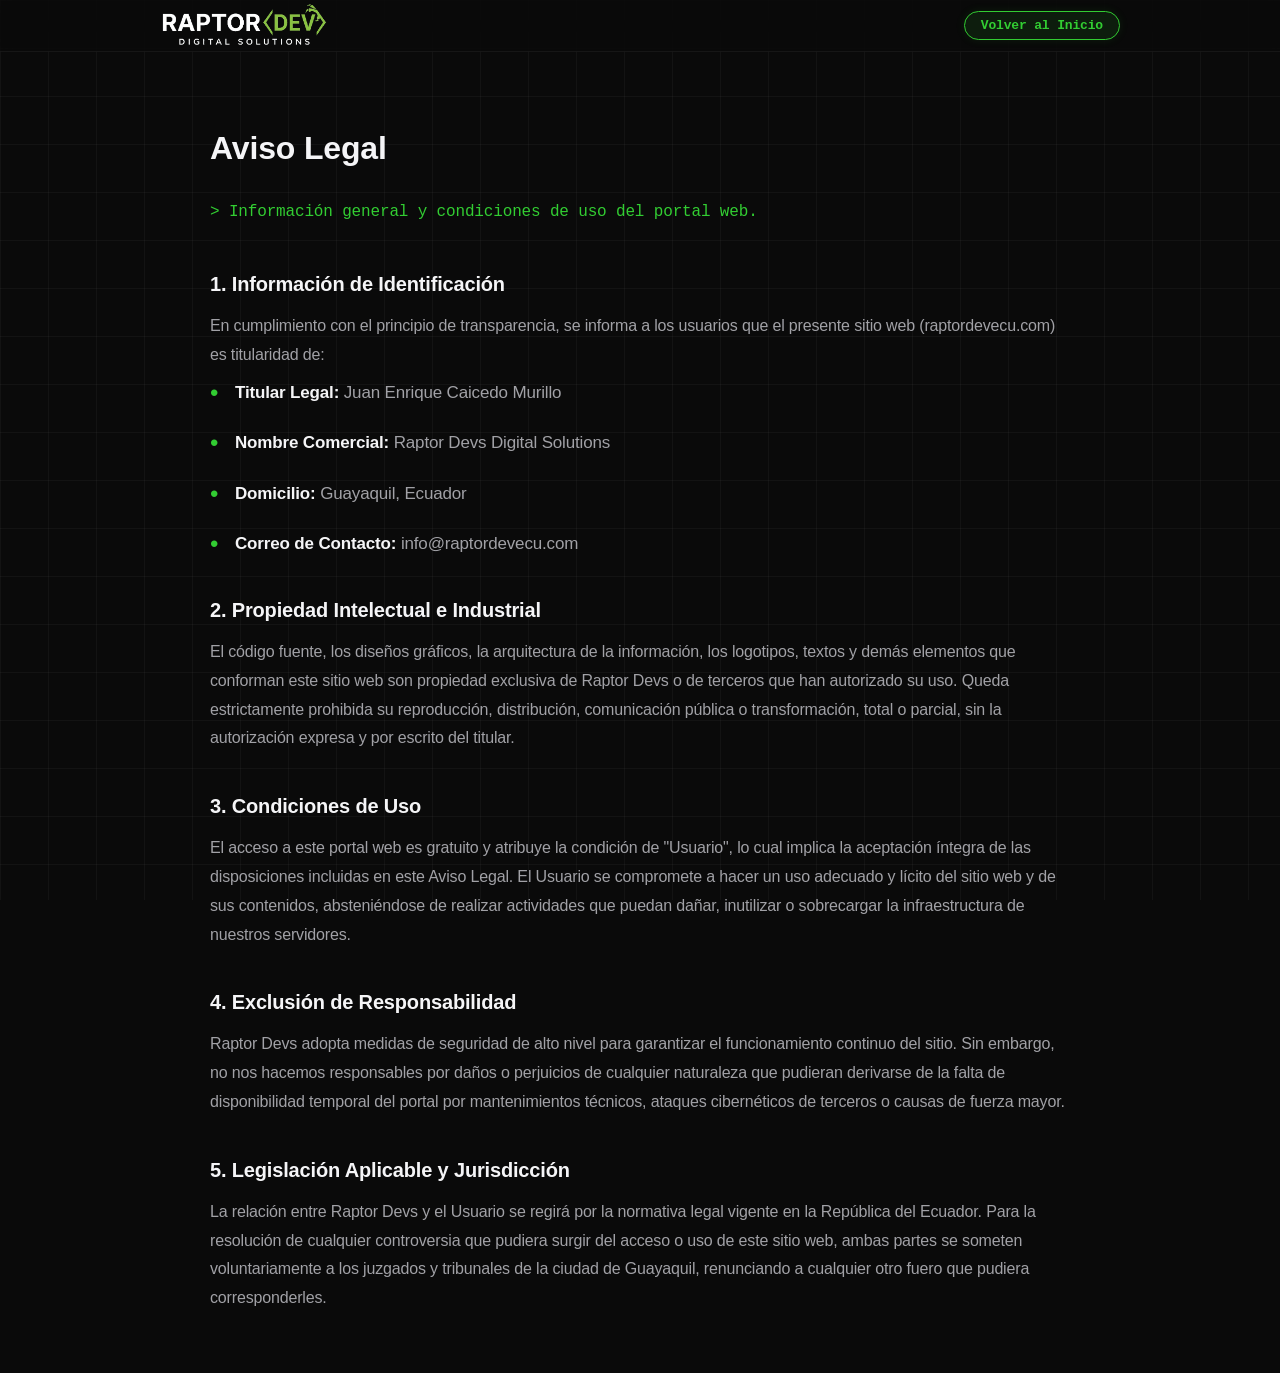
<file: frontend/aviso-legal.html>
<!DOCTYPE html>
<html lang="es">
<head>
    <meta charset="UTF-8">
    <meta name="viewport" content="width=device-width, initial-scale=1.0">
    <title>Aviso Legal | Raptor Devs</title>
    <meta name="robots" content="noindex, follow">
    <link rel="stylesheet" href="styles.css">
</head>
<body>
    <nav class="global-nav">
        <div class="nav-content">
            <a href="/" class="logo">
                <img src="logo/logo 3 web.webp" alt="Raptor Devs Logo" height="50">
            </a>
            <a href="index.html" class="btn-pill-small">Volver al Inicio</a>
        </div>
    </nav>

    <main style="max-width: 900px; margin: 120px auto 60px; padding: 0 20px; line-height: 1.8;">
        <h1 class="headline" style="font-size: 32px; margin-bottom: 20px;">Aviso Legal</h1>
        <p class="terminal-text" style="margin-bottom: 40px;">&gt; Información general y condiciones de uso del portal web.</p>

        <section style="margin-bottom: 35px;">
            <h2 style="color: var(--text-primary); font-size: 20px; margin-bottom: 10px;">1. Información de Identificación</h2>
            <p style="color: var(--text-secondary);">En cumplimiento con el principio de transparencia, se informa a los usuarios que el presente sitio web (raptordevecu.com) es titularidad de:</p>
            <ul class="apple-bullets" style="margin-top: 10px;">
                <li><strong>Titular Legal:</strong> Juan Enrique Caicedo Murillo</li>
                <li><strong>Nombre Comercial:</strong> Raptor Devs Digital Solutions</li>
                <li><strong>Domicilio:</strong> Guayaquil, Ecuador</li>
                <li><strong>Correo de Contacto:</strong> info@raptordevecu.com</li>
            </ul>
        </section>

        <section style="margin-bottom: 35px;">
            <h2 style="color: var(--text-primary); font-size: 20px; margin-bottom: 10px;">2. Propiedad Intelectual e Industrial</h2>
            <p style="color: var(--text-secondary);">El código fuente, los diseños gráficos, la arquitectura de la información, los logotipos, textos y demás elementos que conforman este sitio web son propiedad exclusiva de Raptor Devs o de terceros que han autorizado su uso. Queda estrictamente prohibida su reproducción, distribución, comunicación pública o transformación, total o parcial, sin la autorización expresa y por escrito del titular.</p>
        </section>

        <section style="margin-bottom: 35px;">
            <h2 style="color: var(--text-primary); font-size: 20px; margin-bottom: 10px;">3. Condiciones de Uso</h2>
            <p style="color: var(--text-secondary);">El acceso a este portal web es gratuito y atribuye la condición de "Usuario", lo cual implica la aceptación íntegra de las disposiciones incluidas en este Aviso Legal. El Usuario se compromete a hacer un uso adecuado y lícito del sitio web y de sus contenidos, absteniéndose de realizar actividades que puedan dañar, inutilizar o sobrecargar la infraestructura de nuestros servidores.</p>
        </section>

        <section style="margin-bottom: 35px;">
            <h2 style="color: var(--text-primary); font-size: 20px; margin-bottom: 10px;">4. Exclusión de Responsabilidad</h2>
            <p style="color: var(--text-secondary);">Raptor Devs adopta medidas de seguridad de alto nivel para garantizar el funcionamiento continuo del sitio. Sin embargo, no nos hacemos responsables por daños o perjuicios de cualquier naturaleza que pudieran derivarse de la falta de disponibilidad temporal del portal por mantenimientos técnicos, ataques cibernéticos de terceros o causas de fuerza mayor.</p>
        </section>

        <section style="margin-bottom: 35px;">
            <h2 style="color: var(--text-primary); font-size: 20px; margin-bottom: 10px;">5. Legislación Aplicable y Jurisdicción</h2>
            <p style="color: var(--text-secondary);">La relación entre Raptor Devs y el Usuario se regirá por la normativa legal vigente en la República del Ecuador. Para la resolución de cualquier controversia que pudiera surgir del acceso o uso de este sitio web, ambas partes se someten voluntariamente a los juzgados y tribunales de la ciudad de Guayaquil, renunciando a cualquier otro fuero que pudiera corresponderles.</p>
        </section>
    </main>
</body>
</html>
</file>
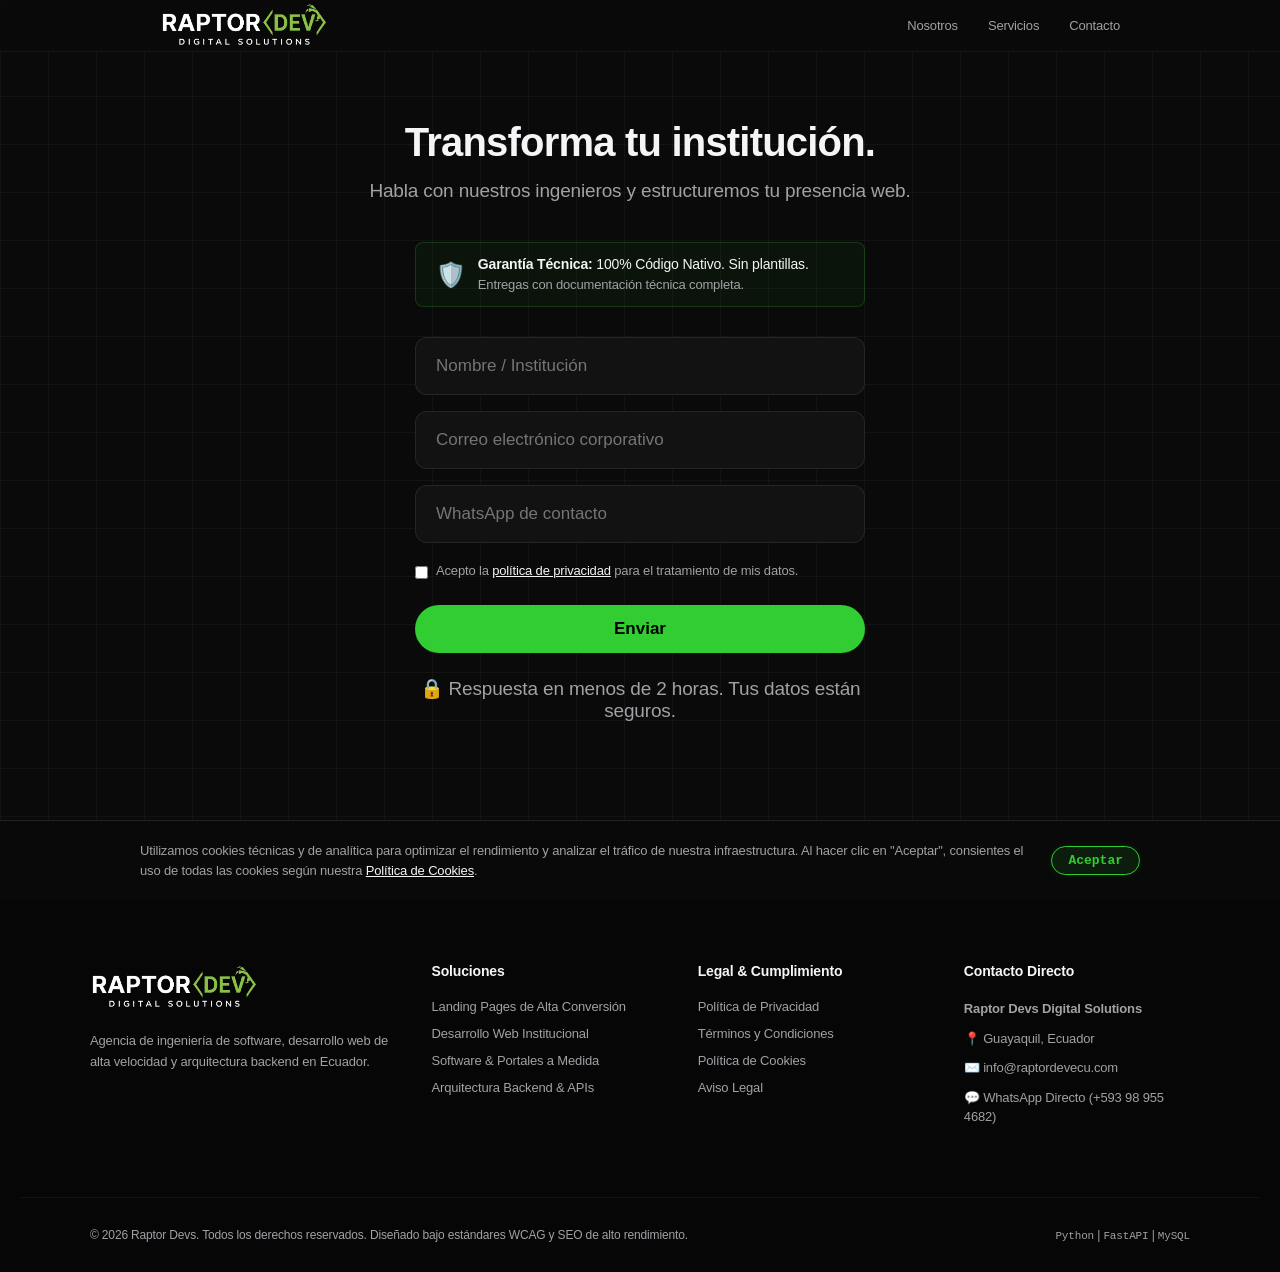
<file: frontend/contacto.html>
<!DOCTYPE html>
<html lang="es">
<head>
    <meta charset="UTF-8">
    <meta name="viewport" content="width=device-width, initial-scale=1.0">
    <meta name="theme-color" content="#0a0a0a">
    <link rel="icon" type="image/webp" href="logo/logo 3 web.webp">

    <!-- Google tag (gtag.js) - Analytics -->
    <script async src="https://www.googletagmanager.com/gtag/js?id=G-KX4XMHRY7E"></script>
    <script>
      window.dataLayer = window.dataLayer || [];
      function gtag(){dataLayer.push(arguments);}
      gtag('js', new Date());

      gtag('config', 'G-KX4XMHRY7E');
    </script>

    <!-- Precarga del Logotipo Principal (Optimización LCP) -->
    <link rel="preload" href="logo/logo 3 web.webp" as="image" fetchpriority="high">
    
    <!-- SEO Básico -->
    <title>Raptor Devs | Consultoría e Ingeniería Web en Ecuador</title>
    <meta name="description" content="Agencia de ingeniería de software en Guayaquil. Desarrollamos páginas web de alta velocidad, arquitecturas backend y plataformas a medida optimizadas para conversión.">
    <meta name="robots" content="index, follow">
    <link rel="canonical" href="https://www.raptordevecu.com/">

    <!-- Open Graph / Redes Sociales & WhatsApp -->
    <meta property="og:type" content="website">
    <meta property="og:title" content="Raptor Devs | Ingeniería Web de Alta Velocidad">
    <meta property="og:description" content="Infraestructuras digitales nativas, código limpio y rendimiento extremo para empresas e instituciones.">
    <meta property="og:url" content="https://www.raptordevecu.com/">
    <meta property="og:image" content="https://www.raptordevecu.com/logo/logo 3 web.webp">

    <!-- Schema Markup (Datos Estructurados SEO) -->
    <script type="application/ld+json">
    {
      "@context": "https://schema.org",
      "@type": "LocalBusiness",
      "name": "Raptor Devs",
      "url": "https://www.raptordevecu.com",
      "logo": "https://www.raptordevecu.com/logo/logo 3 web.webp",
      "description": "Agencia de ingeniería de software, desarrollo web de alta velocidad y arquitectura backend en Ecuador.",
      "telephone": "+593989554682",
      "email": "info@raptordev.com",
      "address": {
        "@type": "PostalAddress",
        "addressLocality": "Guayaquil",
        "addressCountry": "EC"
      },
      "priceRange": "$$"
    }
    </script>
    
    <link rel="stylesheet" href="styles.css">
</head>
<body>

    <!-- BARRA DE PROGRESO DE LECTURA (TOP) -->
    <div id="reading-progress" aria-hidden="true"></div>

    <!-- NAVEGACIÓN FROSTED GLASS -->
    <nav class="global-nav" aria-label="Navegación principal">
        <div class="nav-content">
            <a href="/" class="logo" aria-label="Inicio Raptor Devs">
                <img src="logo/logo 3 web.webp" alt="Raptor Devs Logo" height="50" style="transform: none; display: block;">
            </a>
            
            <div class="nav-links">
                <!-- Enlaces actualizados a Opción Multiestructura -->
                <a href="nosotros.html">Nosotros</a>
                <a href="servicios.html">Servicios</a>
                <a href="#contacto">Contacto</a>
            </div>
            

            <!-- Botón Hamburguesa para Móvil -->
            <button class="mobile-menu-toggle" id="menu-toggle" aria-label="Abrir menú" aria-expanded="false">
                <span class="bar"></span>
                <span class="bar"></span>
            </button>
        </div>
    </nav>

    <!-- MENÚ MÓVIL FULLSCREEN (FROSTED GLASS) -->
    <div class="mobile-menu-overlay" id="mobile-overlay" aria-hidden="true">
        <div class="mobile-menu-content">
            <a href="#soluciones" class="mobile-link">Soluciones</a>
            <a href="#metodologia" class="mobile-link">Metodología</a>
            <a href="#contacto" class="mobile-link terminal-text">&lt;/&gt; Cotizar Proyecto</a>
            <div class="mobile-menu-footer">
                <p>Raptor Devs Digital Solutions</p>
                <p>📍 Guayaquil, Ecuador</p>
            </div>
        </div>
    </div>

    <main>
        

       
       <!-- CONTACTO & CONVERSIÓN -->
        <section id="contacto" class="contact-module">
            <div class="contact-content">
                <h2>Transforma tu institución.</h2>
                <p>Habla con nuestros ingenieros y estructuremos tu presencia web.</p>
                
                <!-- BADGE DE GARANTÍA (Confianza y Credibilidad) -->
                <div style="margin: 0 auto 30px; max-width: 450px; display: flex; align-items: center; gap: 12px; background: rgba(50, 205, 50, 0.05); padding: 12px 20px; border-radius: 8px; border: 1px solid rgba(50, 205, 50, 0.2); text-align: left;">
                    <span style="font-size: 24px;">🛡️</span>
                    <p style="margin: 0; font-size: 14px; color: var(--text-primary); line-height: 1.4;">
                        <strong>Garantía Técnica:</strong> 100% Código Nativo. Sin plantillas. <br>
                        <span style="color: var(--text-secondary); font-size: 13px;">Entregas con documentación técnica completa.</span>
                    </p>
                </div>

                <form class="apple-form" id="contact-form" action="#" method="POST">
                    
                    <!-- HONEYPOT ANTI-SPAM (Visible para bots, oculto para humanos por CSS) -->
                    <div class="sr-only" aria-hidden="true">
                        <label for="bot_trap">No llenes este campo si eres humano:</label>
                        <input type="text" id="bot_trap" name="bot_trap" tabindex="-1" autocomplete="off">
                    </div>

                    <div class="form-group">
                        <label for="nombre" class="sr-only">Nombre o Institución</label>
                        <input type="text" id="nombre" name="nombre" placeholder="Nombre / Institución" autocomplete="name" maxlength="60" required>
                    </div>
                    <div class="form-group">
                        <label for="email" class="sr-only">Correo electrónico corporativo</label>
                        <input type="email" id="email" name="email" placeholder="Correo electrónico corporativo" autocomplete="email" maxlength="100" required>
                    </div>
                    <div class="form-group">
                        <label for="whatsapp" class="sr-only">WhatsApp de contacto</label>
                        <input type="tel" id="whatsapp" name="whatsapp" placeholder="WhatsApp de contacto" autocomplete="tel" maxlength="20" pattern="[\+0-9\s\-]+" title="Solo se permiten números, espacios y el símbolo +" required>
                    </div>
                    
                    <!-- Consentimiento Legal LOPDP Ecuador -->
                    <div class="form-group" style="text-align: left; font-size: 13px; color: var(--text-secondary); display: flex; align-items: flex-start; gap: 8px; margin-top: 4px;">
                        <input type="checkbox" id="legal-consent" name="legal_consent" required style="width: auto; margin-top: 3px; accent-color: var(--accent);">
                        <label for="legal-consent">Acepto la <a href="privacidad.html" style="color: var(--text-primary); text-decoration: underline;">política de privacidad</a> para el tratamiento de mis datos.</label>
                    </div>

                    <button type="submit" class="btn-pill"> Enviar</button>
                    <p class="microcopy">🔒 Respuesta en menos de 2 horas. Tus datos están seguros.</p>
                </form>
            </div>
        </section>
    </main>

    <!-- FOOTER CORPORATIVO -->
    <footer class="global-footer">
        <div class="footer-container">
            
            <div class="footer-col brand-col">
                <a href="/" class="footer-logo" aria-label="Inicio Raptor Devs">
                    <img src="logo/logo 3 web.webp" alt="Raptor Devs Logo" height="50" style="transform: none; display: block;">
                </a>
                <p class="brand-desc">Agencia de ingeniería de software, desarrollo web de alta velocidad y arquitectura backend en Ecuador.</p>
                
            </div>

            <div class="footer-col">
                <h4>Soluciones</h4>
                <ul>
                    <li><a href="servicios.html#landing">Landing Pages de Alta Conversión</a></li>
                    <li><a href="servicios.html#web">Desarrollo Web Institucional</a></li>
                    <li><a href="servicios.html#software">Software & Portales a Medida</a></li>
                    <li><a href="servicios.html#b2b">Arquitectura Backend & APIs</a></li>
                </ul>
            </div>

            <div class="footer-col">
                <h4>Legal & Cumplimiento</h4>
                <ul>
                    <li><a href="privacidad.html">Política de Privacidad</a></li>
                    <li><a href="terminos.html">Términos y Condiciones</a></li>
                    <li><a href="cookies.html">Política de Cookies</a></li>
                    <li><a href="aviso-legal.html">Aviso Legal</a></li>
                </ul>
            </div>

            <div class="footer-col contact-col">
                <h4>Contacto Directo</h4>
                <p class="nap-info"><strong>Raptor Devs Digital Solutions</strong></p>
                <p class="nap-info">📍 Guayaquil, Ecuador</p>
                <p class="nap-info">✉️ <a href="mailto:info@raptordevecu.com">info@raptordevecu.com</a></p>
                <p class="nap-info">💬 <a href="https://wa.me/593989554682" target="_blank" rel="noopener">WhatsApp Directo (+593 98 955 4682)</a></p>
            </div>

        </div>

        <div class="footer-bottom">
            <div class="footer-bottom-content">
                <p>© 2026 Raptor Devs. Todos los derechos reservados. Diseñado bajo estándares WCAG y SEO de alto rendimiento.</p>
                <div class="tech-stack-badge">
                    <span>Python</span> | <span>FastAPI</span> | <span>MySQL</span>
                </div>
            </div>
        </div>
    </footer>

    <!-- BARRA FLOTANTE MÓVIL DE COTIZACIÓN (STICKY PILL) -->
    <div class="sticky-bottom-bar" id="sticky-bar">
        <a href="https://wa.me/593989554682" class="whatsapp-pill-btn" aria-label="Contactar por WhatsApp" target="_blank" rel="noopener">
            <svg xmlns="http://www.w3.org/2000/svg" viewBox="0 0 448 512" width="20" height="20" fill="#FFFFFF">
                <path d="M380.9 97.1C339 55.1 283.2 32 223.9 32c-122.4 0-222 99.6-222 222 0 39.1 10.2 77.3 29.6 111L0 480l117.7-30.9c32.4 17.7 68.9 27 106.1 27h.1c122.3 0 224.1-99.6 224.1-222 0-59.3-25.2-115-67.1-157zm-157 341.6c-33.2 0-65.7-8.9-94-25.7l-6.7-4-69.8 18.3 18.6-68.1-4.4-7c-18.5-29.4-28.2-63.3-28.2-98.2 0-101.7 82.8-184.5 184.6-184.5 49.3 0 95.6 19.2 130.4 54.1 34.8 34.9 56.2 81.2 56.1 130.5 0 101.8-84.9 184.6-186.6 184.6zm101.2-138.2c-5.5-2.8-32.8-16.2-37.9-18-5.1-1.9-8.8-2.8-12.5 2.8-3.7 5.6-14.3 18-17.6 21.8-3.2 3.7-6.5 4.2-12 1.4-32.6-16.3-54-29.1-75.5-66-5.7-9.8 5.7-9.1 16.3-30.3 1.8-3.7.9-6.9-.5-9.7-1.4-2.8-12.5-30.1-17.1-41.2-4.5-10.8-9.1-9.3-12.5-9.5-3.2-.2-6.9-.2-10.6-.2-3.7 0-9.7 1.4-14.8 6.9-5.1 5.6-19.4 19-19.4 46.3 0 27.3 19.9 53.7 22.6 57.4 2.8 3.7 39.1 59.7 94.8 83.8 35.2 15.2 49 16.5 66.6 13.9 10.7-1.6 32.8-13.4 37.4-26.4 4.6-13 4.6-24.1 3.2-26.4-1.3-2.5-5-3.9-10.5-6.6z"/>
            </svg>
        </a>
    </div>

    <!-- Scripts -->
    <script src="main.js"></script>
    
    <!-- BANNER DE COOKIES (CUMPLIMIENTO LOPDP) -->
    <div id="cookie-banner" class="cookie-banner" aria-hidden="true">
        <div class="cookie-content">
            <p>Utilizamos cookies técnicas y de analítica para optimizar el rendimiento y analizar el tráfico de nuestra infraestructura. Al hacer clic en "Aceptar", consientes el uso de todas las cookies según nuestra <a href="cookies.html" style="color: var(--text-primary); text-decoration: underline;">Política de Cookies</a>.</p>
            <button id="accept-cookies" class="btn-pill-small">Aceptar</button>
        </div>
    </div>
</body>
</html>
</file>
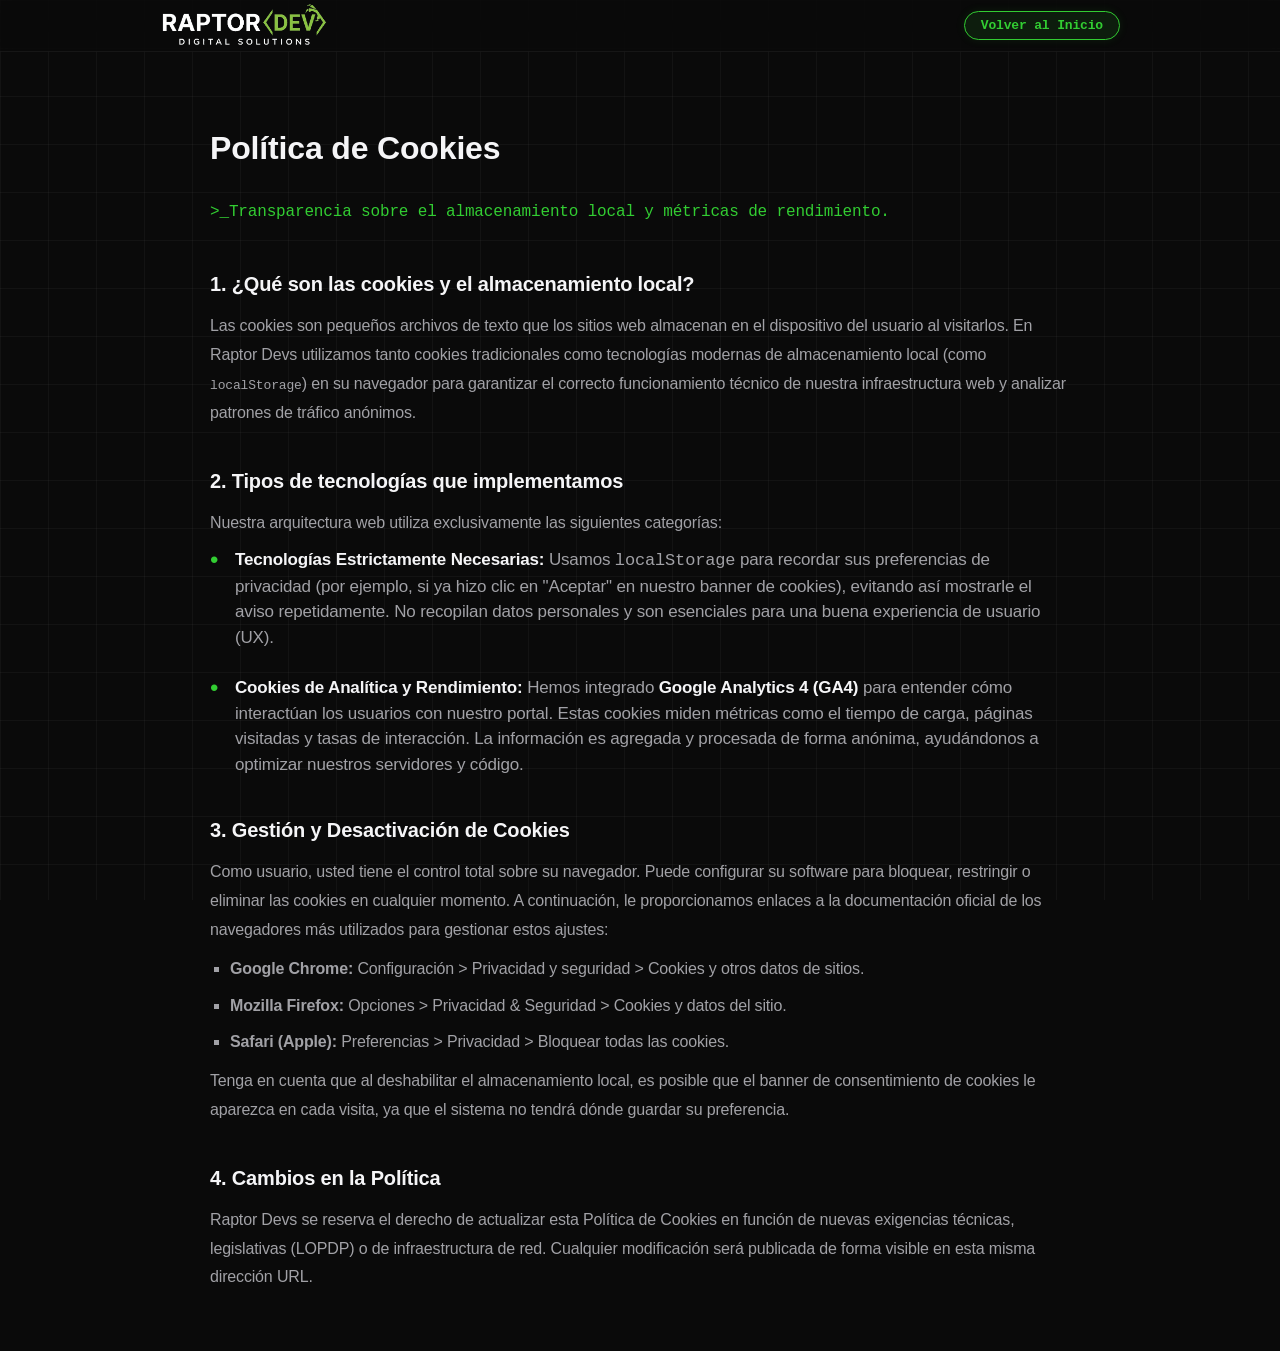
<file: frontend/cookies.html>
<!DOCTYPE html>
<html lang="es">
<head>
    <meta charset="UTF-8">
    <meta name="viewport" content="width=device-width, initial-scale=1.0">
    <title>Política de Cookies | Raptor Devs</title>
    <!-- Evitamos indexar páginas legales secundarias -->
    <meta name="robots" content="noindex, follow">
    <link rel="stylesheet" href="styles.css">
</head>
<body>
    <nav class="global-nav">
        <div class="nav-content">
            <a href="/" class="logo">
                <img src="logo/logo 3 web.webp" alt="Raptor Devs Logo" height="50">
            </a>
            <a href="index.html" class="btn-pill-small">Volver al Inicio</a>
        </div>
    </nav>

    <main style="max-width: 900px; margin: 120px auto 60px; padding: 0 20px; line-height: 1.8;">
        <h1 class="headline" style="font-size: 32px; margin-bottom: 20px;">Política de Cookies</h1>
        <p class="terminal-text" style="margin-bottom: 40px;">&gt;_Transparencia sobre el almacenamiento local y métricas de rendimiento.</p>

        <section style="margin-bottom: 35px;">
            <h2 style="color: var(--text-primary); font-size: 20px; margin-bottom: 10px;">1. ¿Qué son las cookies y el almacenamiento local?</h2>
            <p style="color: var(--text-secondary);">Las cookies son pequeños archivos de texto que los sitios web almacenan en el dispositivo del usuario al visitarlos. En Raptor Devs utilizamos tanto cookies tradicionales como tecnologías modernas de almacenamiento local (como <code>localStorage</code>) en su navegador para garantizar el correcto funcionamiento técnico de nuestra infraestructura web y analizar patrones de tráfico anónimos.</p>
        </section>

        <section style="margin-bottom: 35px;">
            <h2 style="color: var(--text-primary); font-size: 20px; margin-bottom: 10px;">2. Tipos de tecnologías que implementamos</h2>
            <p style="color: var(--text-secondary);">Nuestra arquitectura web utiliza exclusivamente las siguientes categorías:</p>
            <ul class="apple-bullets" style="margin-top: 10px;">
                <li><strong>Tecnologías Estrictamente Necesarias:</strong> Usamos <code>localStorage</code> para recordar sus preferencias de privacidad (por ejemplo, si ya hizo clic en "Aceptar" en nuestro banner de cookies), evitando así mostrarle el aviso repetidamente. No recopilan datos personales y son esenciales para una buena experiencia de usuario (UX).</li>
                <li><strong>Cookies de Analítica y Rendimiento:</strong> Hemos integrado <strong>Google Analytics 4 (GA4)</strong> para entender cómo interactúan los usuarios con nuestro portal. Estas cookies miden métricas como el tiempo de carga, páginas visitadas y tasas de interacción. La información es agregada y procesada de forma anónima, ayudándonos a optimizar nuestros servidores y código.</li>
            </ul>
        </section>

        <section style="margin-bottom: 35px;">
            <h2 style="color: var(--text-primary); font-size: 20px; margin-bottom: 10px;">3. Gestión y Desactivación de Cookies</h2>
            <p style="color: var(--text-secondary);">Como usuario, usted tiene el control total sobre su navegador. Puede configurar su software para bloquear, restringir o eliminar las cookies en cualquier momento. A continuación, le proporcionamos enlaces a la documentación oficial de los navegadores más utilizados para gestionar estos ajustes:</p>
            <ul style="color: var(--text-secondary); margin-left: 20px; margin-top: 10px; list-style-type: square;">
                <li style="margin-bottom: 8px;"><strong>Google Chrome:</strong> Configuración &gt; Privacidad y seguridad &gt; Cookies y otros datos de sitios.</li>
                <li style="margin-bottom: 8px;"><strong>Mozilla Firefox:</strong> Opciones &gt; Privacidad &amp; Seguridad &gt; Cookies y datos del sitio.</li>
                <li style="margin-bottom: 8px;"><strong>Safari (Apple):</strong> Preferencias &gt; Privacidad &gt; Bloquear todas las cookies.</li>
            </ul>
            <p style="color: var(--text-secondary); margin-top: 10px;">Tenga en cuenta que al deshabilitar el almacenamiento local, es posible que el banner de consentimiento de cookies le aparezca en cada visita, ya que el sistema no tendrá dónde guardar su preferencia.</p>
        </section>

        <section style="margin-bottom: 35px;">
            <h2 style="color: var(--text-primary); font-size: 20px; margin-bottom: 10px;">4. Cambios en la Política</h2>
            <p style="color: var(--text-secondary);">Raptor Devs se reserva el derecho de actualizar esta Política de Cookies en función de nuevas exigencias técnicas, legislativas (LOPDP) o de infraestructura de red. Cualquier modificación será publicada de forma visible en esta misma dirección URL.</p>
        </section>
    </main>
</body>
</html>
</file>
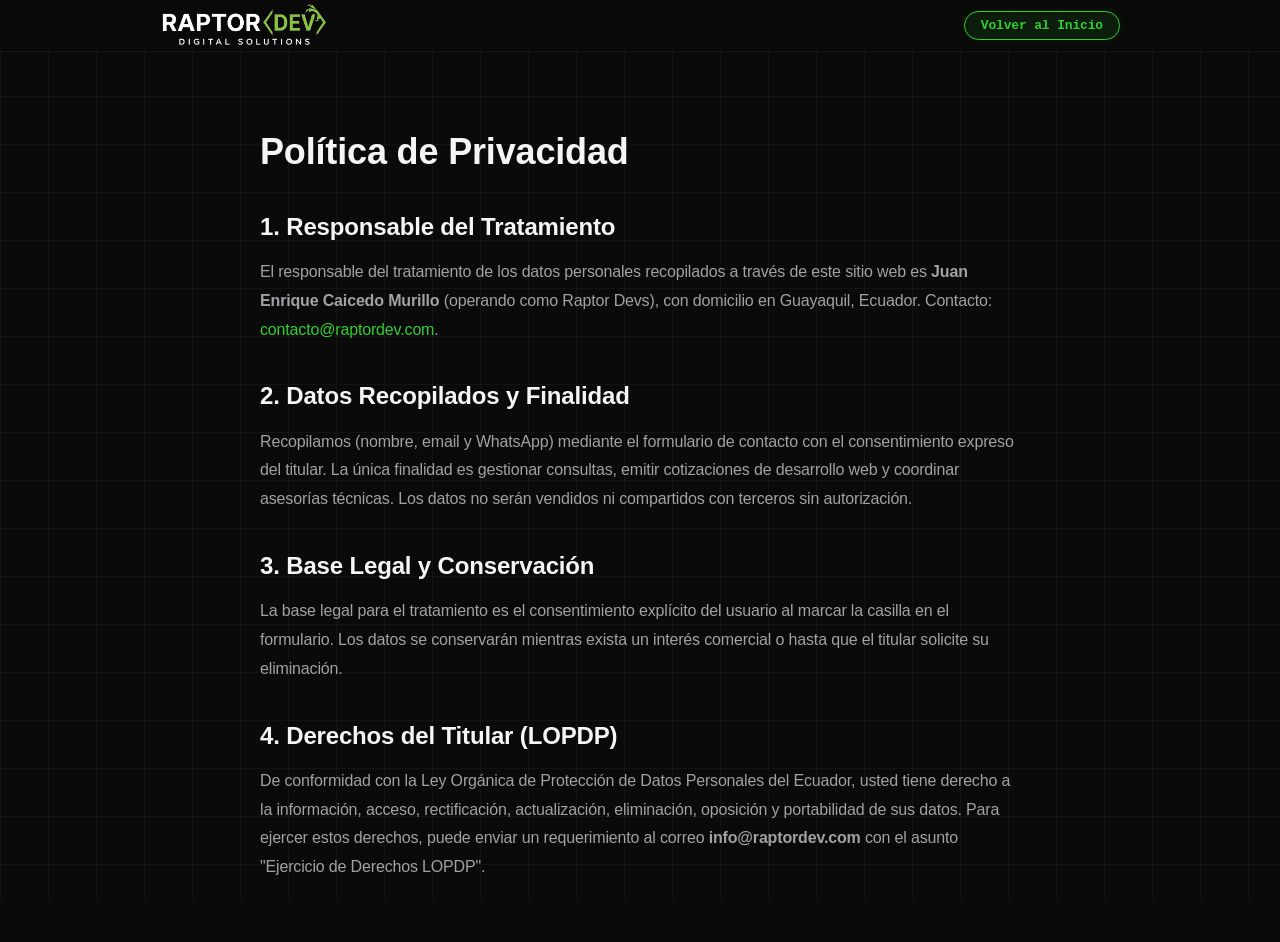
<file: frontend/privacidad.html>
<!DOCTYPE html>
<html lang="es">
<head>
    <meta charset="UTF-8">
    <meta name="viewport" content="width=device-width, initial-scale=1.0">
    <title>Política de Privacidad | Raptor Devs</title>
    <meta name="robots" content="noindex, follow">
    <link rel="stylesheet" href="styles.css">
</head>
<body>
    <nav class="global-nav">
        <div class="nav-content">
            <a href="/" class="logo">
                <img src="logo/logo 3 web.webp" alt="Raptor Devs Logo" height="50">
            </a>
            <a href="/" class="btn-pill-small">Volver al Inicio</a>
        </div>
    </nav>

    <main style="max-width: 800px; margin: 120px auto 60px; padding: 0 20px; line-height: 1.8;">
        <h1 class="headline" style="font-size: 36px; margin-bottom: 20px;">Política de Privacidad</h1>

        <section style="margin-bottom: 30px;">
            <h2 style="color: var(--text-primary); margin-bottom: 10px;">1. Responsable del Tratamiento</h2>
            <p style="color: var(--text-secondary);">El responsable del tratamiento de los datos personales recopilados a través de este sitio web es <strong>Juan Enrique Caicedo Murillo</strong> (operando como Raptor Devs), con domicilio en Guayaquil, Ecuador. Contacto: <a href="mailto:contacto@raptordev.com" style="color: var(--accent);">contacto@raptordev.com</a>.</p>
        </section>

        <section style="margin-bottom: 30px;">
            <h2 style="color: var(--text-primary); margin-bottom: 10px;">2. Datos Recopilados y Finalidad</h2>
            <p style="color: var(--text-secondary);">Recopilamos (nombre, email y WhatsApp) mediante el formulario de contacto con el consentimiento expreso del titular. La única finalidad es gestionar consultas, emitir cotizaciones de desarrollo web y coordinar asesorías técnicas. Los datos no serán vendidos ni compartidos con terceros sin autorización.</p>
        </section>

        <section style="margin-bottom: 30px;">
            <h2 style="color: var(--text-primary); margin-bottom: 10px;">3. Base Legal y Conservación</h2>
            <p style="color: var(--text-secondary);">La base legal para el tratamiento es el consentimiento explícito del usuario al marcar la casilla en el formulario. Los datos se conservarán mientras exista un interés comercial o hasta que el titular solicite su eliminación.</p>
        </section>

        <section style="margin-bottom: 30px;">
            <h2 style="color: var(--text-primary); margin-bottom: 10px;">4. Derechos del Titular (LOPDP)</h2>
            <p style="color: var(--text-secondary);">De conformidad con la Ley Orgánica de Protección de Datos Personales del Ecuador, usted tiene derecho a la información, acceso, rectificación, actualización, eliminación, oposición y portabilidad de sus datos. Para ejercer estos derechos, puede enviar un requerimiento al correo <strong>info@raptordev.com</strong> con el asunto "Ejercicio de Derechos LOPDP".</p>
        </section>
    </main>
</body>
</html>
</file>
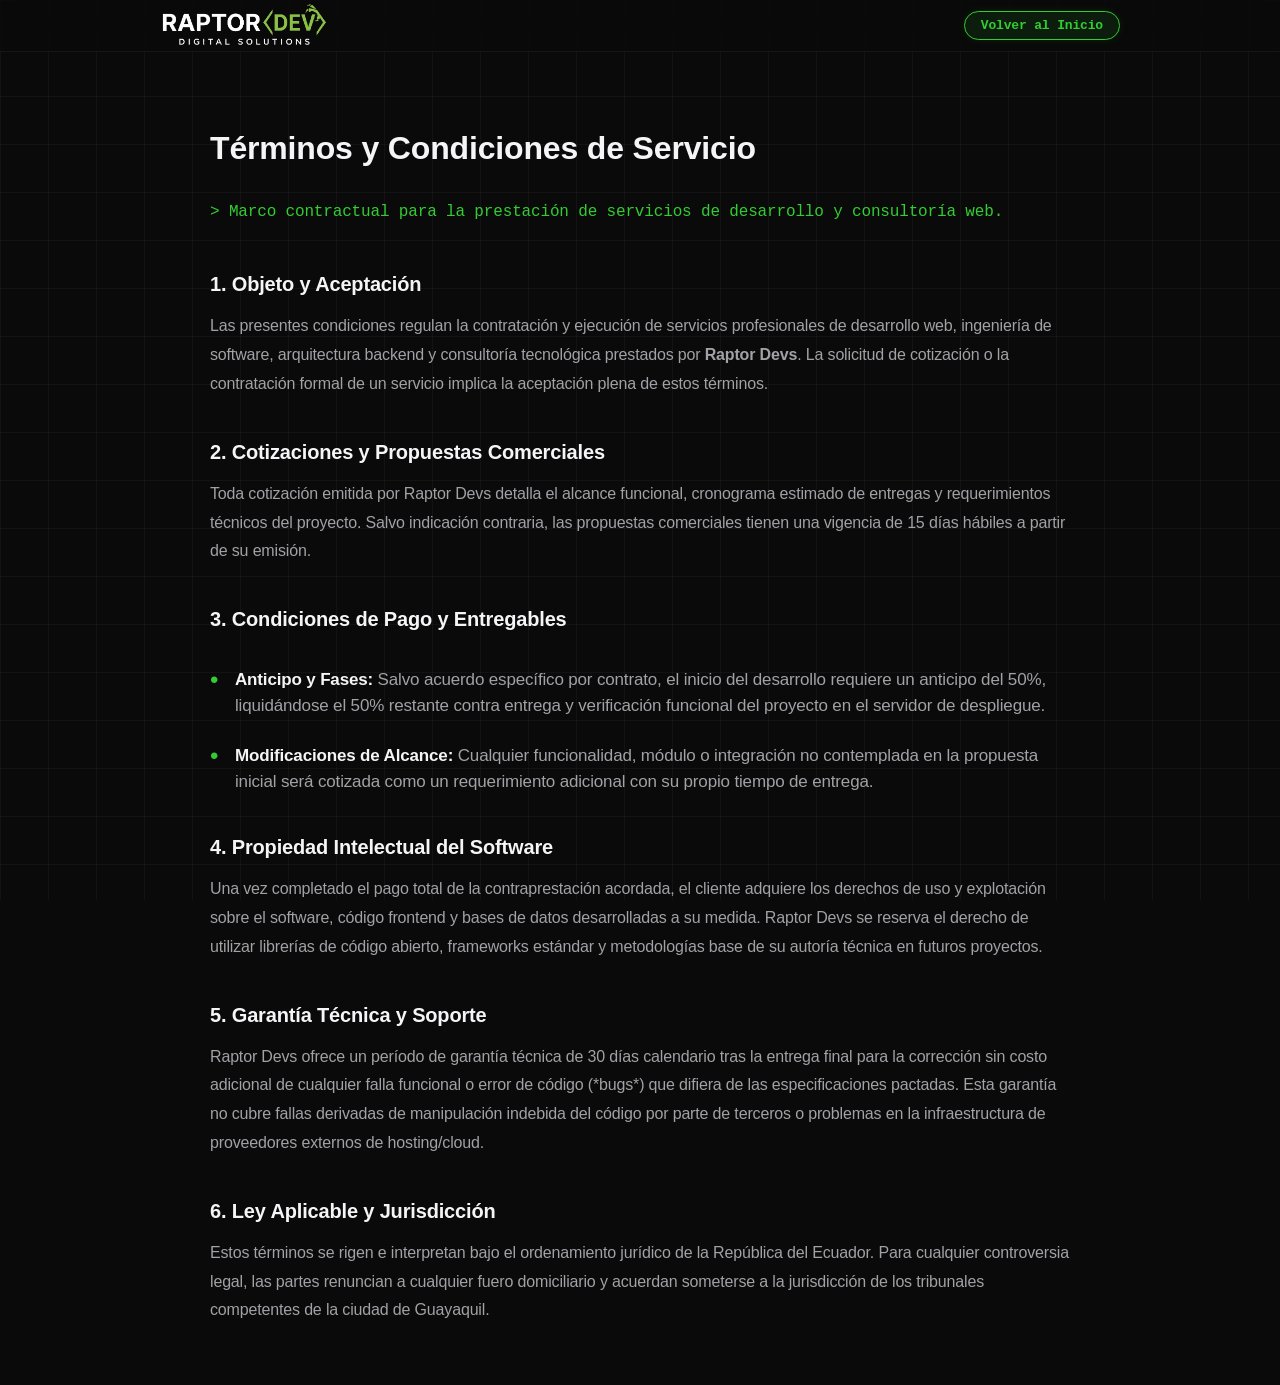
<file: frontend/terminos.html>
<!DOCTYPE html>
<html lang="es">
<head>
    <meta charset="UTF-8">
    <meta name="viewport" content="width=device-width, initial-scale=1.0">
    <title>Términos y Condiciones | Raptor Devs</title>
    <!-- Evitamos indexar páginas contractuales secundarias -->
    <meta name="robots" content="noindex, follow">
    <link rel="stylesheet" href="styles.css">
</head>
<body>
    <nav class="global-nav">
        <div class="nav-content">
            <a href="index.html" class="logo">
                <img src="logo/logo 3 web.webp" alt="Raptor Devs Logo" height="50">
            </a>
            <a href="index.html" class="btn-pill-small">Volver al Inicio</a>
        </div>
    </nav>

    <main style="max-width: 900px; margin: 120px auto 60px; padding: 0 20px; line-height: 1.8;">
        <h1 class="headline" style="font-size: 32px; margin-bottom: 20px;">Términos y Condiciones de Servicio</h1>
        <p class="terminal-text" style="margin-bottom: 40px;">&gt; Marco contractual para la prestación de servicios de desarrollo y consultoría web.</p>

        <section style="margin-bottom: 35px;">
            <h2 style="color: var(--text-primary); font-size: 20px; margin-bottom: 10px;">1. Objeto y Aceptación</h2>
            <p style="color: var(--text-secondary);">Las presentes condiciones regulan la contratación y ejecución de servicios profesionales de desarrollo web, ingeniería de software, arquitectura backend y consultoría tecnológica prestados por <strong>Raptor Devs</strong>. La solicitud de cotización o la contratación formal de un servicio implica la aceptación plena de estos términos.</p>
        </section>

        <section style="margin-bottom: 35px;">
            <h2 style="color: var(--text-primary); font-size: 20px; margin-bottom: 10px;">2. Cotizaciones y Propuestas Comerciales</h2>
            <p style="color: var(--text-secondary);">Toda cotización emitida por Raptor Devs detalla el alcance funcional, cronograma estimado de entregas y requerimientos técnicos del proyecto. Salvo indicación contraria, las propuestas comerciales tienen una vigencia de 15 días hábiles a partir de su emisión.</p>
        </section>

        <section style="margin-bottom: 35px;">
            <h2 style="color: var(--text-primary); font-size: 20px; margin-bottom: 10px;">3. Condiciones de Pago y Entregables</h2>
            <ul class="apple-bullets">
                <li><strong>Anticipo y Fases:</strong> Salvo acuerdo específico por contrato, el inicio del desarrollo requiere un anticipo del 50%, liquidándose el 50% restante contra entrega y verificación funcional del proyecto en el servidor de despliegue.</li>
                <li><strong>Modificaciones de Alcance:</strong> Cualquier funcionalidad, módulo o integración no contemplada en la propuesta inicial será cotizada como un requerimiento adicional con su propio tiempo de entrega.</li>
            </ul>
        </section>

        <section style="margin-bottom: 35px;">
            <h2 style="color: var(--text-primary); font-size: 20px; margin-bottom: 10px;">4. Propiedad Intelectual del Software</h2>
            <p style="color: var(--text-secondary);">Una vez completado el pago total de la contraprestación acordada, el cliente adquiere los derechos de uso y explotación sobre el software, código frontend y bases de datos desarrolladas a su medida. Raptor Devs se reserva el derecho de utilizar librerías de código abierto, frameworks estándar y metodologías base de su autoría técnica en futuros proyectos.</p>
        </section>

        <section style="margin-bottom: 35px;">
            <h2 style="color: var(--text-primary); font-size: 20px; margin-bottom: 10px;">5. Garantía Técnica y Soporte</h2>
            <p style="color: var(--text-secondary);">Raptor Devs ofrece un período de garantía técnica de 30 días calendario tras la entrega final para la corrección sin costo adicional de cualquier falla funcional o error de código (*bugs*) que difiera de las especificaciones pactadas. Esta garantía no cubre fallas derivadas de manipulación indebida del código por parte de terceros o problemas en la infraestructura de proveedores externos de hosting/cloud.</p>
        </section>

        <section style="margin-bottom: 35px;">
            <h2 style="color: var(--text-primary); font-size: 20px; margin-bottom: 10px;">6. Ley Aplicable y Jurisdicción</h2>
            <p style="color: var(--text-secondary);">Estos términos se rigen e interpretan bajo el ordenamiento jurídico de la República del Ecuador. Para cualquier controversia legal, las partes renuncian a cualquier fuero domiciliario y acuerdan someterse a la jurisdicción de los tribunales competentes de la ciudad de Guayaquil.</p>
        </section>
    </main>
</body>
</html>
</file>
<file: frontend/styles.css>
/* =========================================
   RAPTOR DEVS - HOJA DE ESTILOS DEFINITIVA
   Malla Técnica Integral + Consola Consistente + Mobile UX
========================================= */

:root {
    --bg-main: #0a0a0a;
    --bg-secondary: #121214;
    --accent: #32CD32;
    --accent-hover: #2db52d;
    --whatsapp-green: #25D366;
    --whatsapp-hover: #20ba57;
    --text-primary: #f5f5f7;
    --text-secondary: #a1a1a6;
    --font-apple: -apple-system, BlinkMacSystemFont, "Segoe UI", Roboto, Helvetica, Arial, sans-serif;
    --font-mono: "Fira Code", "SF Mono", Consolas, monospace;
    --progress: 0%;
}

* { 
    margin: 0; 
    padding: 0; 
    box-sizing: border-box; 
}

html { 
    scroll-behavior: smooth; 
}

/* === FONDO GLOBAL DE MALLA TÉCNICA === */
body { 
    background-color: var(--bg-main); 
    color: var(--text-primary); 
    font-family: var(--font-apple); 
    -webkit-font-smoothing: antialiased; 
    letter-spacing: -0.01em; 
    overflow-x: hidden; 

    background-image: 
        linear-gradient(to right, rgba(255, 255, 255, 0.035) 1px, transparent 1px),
        linear-gradient(to bottom, rgba(255, 255, 255, 0.035) 1px, transparent 1px);
    background-size: 48px 48px;
    background-attachment: fixed;
}

a { 
    text-decoration: none; 
    color: var(--text-primary); 
}

/* === BARRA DE PROGRESO DE LECTURA (TOP) === */
#reading-progress {
    position: fixed;
    top: 0;
    left: 0;
    height: 2px;
    background-color: var(--accent);
    width: 0%;
    z-index: 10000;
    transition: width 0.1s ease-out;
}

/* === ACCESIBILIDAD === */
.sr-only {
    position: absolute;
    width: 1px;
    height: 1px;
    padding: 0;
    margin: -1px;
    overflow: hidden;
    clip: rect(0, 0, 0, 0);
    border: 0;
}

*:focus-visible {
    outline: 2px solid var(--accent);
    outline-offset: 4px;
}

.terminal-text { 
    font-family: var(--font-mono) !important; 
    color: var(--accent) !important; 
}

/* === EFECTO CONSOLA / MÁQUINA DE ESCRIBIR EN HERO === */
.headline.console-container {
    font-family: var(--font-mono);
    font-size: clamp(40px, 7vw, 75px); 
    line-height: 1.15; 
    font-weight: 700; 
    letter-spacing: -0.03em; 
    margin-bottom: 20px;
    white-space: pre-line;
}

.console-subheadline {
    font-family: var(--font-mono);
    font-size: clamp(16px, 3vw, 21px); 
    color: var(--text-secondary); 
    margin-bottom: 40px; 
    font-weight: 400; 
    max-width: 700px; 
    margin-left: auto; 
    margin-right: auto;
    white-space: pre-line;
}

.typed-accent {
    color: var(--accent);
}

.console-cursor {
    font-family: var(--font-mono);
    color: var(--accent);
    font-weight: 700;
    animation: blink-cursor 0.8s infinite steps(1);
}

@keyframes blink-cursor {
    0%, 100% { opacity: 1; }
    50% { opacity: 0; }
}

/* === NAVEGACIÓN (FROSTED GLASS) === */
.global-nav {
    position: fixed; 
    top: 0; 
    width: 100%; 
    height: 52px;
    background-color: rgba(10, 10, 10, 0.75); 
    backdrop-filter: saturate(180%) blur(20px); 
    -webkit-backdrop-filter: saturate(180%) blur(20px);
    z-index: 9999; 
    border-bottom: 1px solid rgba(255, 255, 255, 0.05);
    display: flex; 
    justify-content: center;
}

.nav-content { 
    width: 100%; 
    max-width: 1000px; 
    display: flex; 
    justify-content: space-between; 
    align-items: center; 
    padding: 0 20px; 
    height: 100%; 
}

.logo { display: flex; align-items: center; }
.nav-links { display: flex; gap: 30px; }
.nav-links a { font-size: 13px; color: var(--text-secondary); transition: color 0.3s ease; }
.nav-links a:hover { color: var(--text-primary); }

/* Hamburguesa Móvil */
.mobile-menu-toggle {
    display: none;
    background: none;
    border: none;
    cursor: pointer;
    flex-direction: column;
    gap: 5px;
    padding: 5px;
    z-index: 10001;
}

.mobile-menu-toggle .bar {
    width: 20px;
    height: 2px;
    background-color: var(--text-primary);
    transition: transform 0.3s ease, opacity 0.3s ease;
}

.mobile-menu-toggle.active .bar:nth-child(1) {
    transform: translateY(3.5px) rotate(45deg);
}

.mobile-menu-toggle.active .bar:nth-child(2) {
    transform: translateY(-3.5px) rotate(-45deg);
}

/* === MENÚ MÓVIL FULLSCREEN (FROSTED GLASS) === */
.mobile-menu-overlay {
    position: fixed;
    top: 0;
    left: 0;
    width: 100%;
    height: 100vh;
    background: rgba(10, 10, 10, 0.88);
    backdrop-filter: saturate(180%) blur(30px);
    -webkit-backdrop-filter: saturate(180%) blur(30px);
    z-index: 9998;
    display: flex;
    align-items: center;
    justify-content: center;
    opacity: 0;
    pointer-events: none;
    transition: opacity 0.4s ease;
}

.mobile-menu-overlay.active {
    opacity: 1;
    pointer-events: auto;
}

.mobile-menu-content {
    display: flex;
    flex-direction: column;
    align-items: center;
    gap: 32px;
    text-align: center;
}

.mobile-link {
    font-size: 28px;
    font-weight: 700;
    color: var(--text-primary);
    opacity: 0;
    transform: translateY(20px);
    transition: opacity 0.4s ease, transform 0.4s ease;
}

.mobile-menu-overlay.active .mobile-link {
    opacity: 1;
    transform: translateY(0);
}

.mobile-menu-overlay.active .mobile-link:nth-child(1) { transition-delay: 0.1s; }
.mobile-menu-overlay.active .mobile-link:nth-child(2) { transition-delay: 0.2s; }
.mobile-menu-overlay.active .mobile-link:nth-child(3) { transition-delay: 0.3s; }

.mobile-menu-footer {
    margin-top: 40px;
    font-size: 13px;
    color: var(--text-secondary);
}

/* === BOTONES Y ENLACES === */
.btn-pill {
    background-color: var(--text-primary); 
    color: var(--bg-main);
    padding: 14px 28px; 
    border-radius: 980px; 
    font-size: 17px; 
    font-weight: 600;
    display: inline-block; 
    border: none; 
    cursor: pointer; 
    transition: transform 0.3s ease, background-color 0.3s ease;
}

.btn-pill:hover { 
    background-color: #ffffff; 
    transform: scale(1.03); 
}

.btn-pill-small {
    background-color: rgba(50, 205, 50, 0.1); 
    color: var(--accent); 
    border: 1px solid var(--accent);
    padding: 6px 16px; 
    border-radius: 980px; 
    font-size: 13px; 
    font-weight: 600; 
    font-family: var(--font-mono);
    transition: all 0.3s ease; 
    box-shadow: 0 0 10px rgba(50, 205, 50, 0.1);
}

.btn-pill-small:hover { 
    background-color: var(--accent); 
    color: #000; 
    box-shadow: 0 0 20px rgba(50, 205, 50, 0.4); 
}

.link-chevron { 
    color: var(--accent); 
    font-size: 15px; 
    font-weight: 600; 
    display: inline-flex; 
    align-items: center; 
    transition: color 0.3s ease; 
}

.link-chevron span { 
    font-size: 14px; 
    margin-left: 5px; 
    transition: transform 0.3s ease; 
}

.link-chevron:hover span { 
    transform: translateX(4px); 
}

/* === HERO SECTION === */
.hero-module { 
    min-height: 100vh; 
    display: flex; 
    flex-direction: column; 
    justify-content: center; 
    align-items: center; 
    text-align: center; 
    padding: 0 20px; 
    position: relative;
    overflow: hidden;
    background: transparent;
}

.hero-content { 
    max-width: 800px; 
    z-index: 2; 
}

/* === ZIG-ZAG LAYOUT B2B === */
.split-layout { 
    display: flex; 
    flex-direction: column; 
    width: 100%; 
}

.split-row { 
    display: flex; 
    flex-direction: row; 
    width: 100%; 
    min-height: 650px; 
}

.split-row.reverse { 
    flex-direction: row-reverse; 
}

.split-text { 
    flex: 1; 
    display: flex; 
    align-items: center; 
    justify-content: center; 
    padding: 80px 40px; 
}

.text-content { 
    max-width: 550px; 
}

.split-text.dark-bg { 
    background-color: rgba(8, 10, 8, 0.85); 
    backdrop-filter: blur(4px);
}

.split-text.light-bg { 
    background-color: rgba(17, 19, 22, 0.85); 
    backdrop-filter: blur(4px);
}

.text-content h2 { 
    font-size: clamp(32px, 4vw, 42px); 
    letter-spacing: -0.02em; 
    line-height: 1.1; 
    margin-bottom: 20px; 
}

.text-content .subtitle { 
    font-size: 21px; 
    color: var(--text-secondary); 
    margin-bottom: 30px; 
}

.apple-bullets { 
    list-style: none; 
    padding: 0; 
    margin-top: 30px; 
}

.apple-bullets li { 
    margin-bottom: 25px; 
    position: relative; 
    padding-left: 25px; 
    color: var(--text-secondary); 
    font-size: 17px; 
    line-height: 1.5; 
}

.apple-bullets li::before { 
    content: "•"; 
    color: var(--accent); 
    font-size: 24px; 
    position: absolute; 
    left: 0; 
    top: -5px; 
}

.apple-bullets li strong { 
    color: var(--text-primary); 
    font-weight: 600; 
}

.split-image { 
    flex: 1; 
    position: relative; 
    overflow: hidden; 
}

.split-image img { 
    position: absolute; 
    top: 0; 
    left: 0; 
    width: 100%; 
    height: 100%; 
    object-fit: cover; 
    transition: transform 0.8s ease; 
}

.split-row:hover .split-image img { 
    transform: scale(1.03); 
}

.reveal-on-scroll {
    opacity: 0;
    transform: translateY(30px);
    transition: opacity 0.8s ease, transform 0.8s ease;
}

.reveal-on-scroll.is-visible {
    opacity: 1;
    transform: translateY(0);
}

/* === SCROLL REVEAL (SCRUBBING) === */
.scroll-reveal-module { 
    padding: 150px 20px; 
    min-height: 80vh; 
    display: flex; 
    align-items: center; 
    justify-content: center; 
    background-color: rgba(5, 5, 5, 0.9); 
    backdrop-filter: blur(4px);
}

.reveal-container { 
    max-width: 900px; 
    text-align: center; 
}

#reveal-text {
    font-size: clamp(35px, 6vw, 65px); 
    line-height: 1.1; 
    letter-spacing: -0.03em;
    background: linear-gradient(to right, #ffffff var(--progress), #222222 var(--progress));
    -webkit-background-clip: text; 
    background-clip: text; 
    color: transparent;
}

/* === FORMULARIO DE CONTACTO === */
.contact-module { 
    padding: 120px 20px; 
    text-align: center; 
    background-color: transparent; 
}

.contact-content h2 { 
    font-size: 40px; 
    letter-spacing: -0.02em; 
    margin-bottom: 15px; 
}

.contact-content p { 
    color: var(--text-secondary); 
    margin-bottom: 40px; 
    font-size: 19px; 
}

.apple-form { 
    max-width: 450px; 
    margin: 0 auto; 
    display: flex; 
    flex-direction: column; 
    gap: 16px; 
}

.apple-form input { 
    width: 100%; 
    padding: 18px 20px; 
    border-radius: 12px; 
    border: 1px solid rgba(255, 255, 255, 0.08); 
    background-color: #121212; 
    color: var(--text-primary); 
    font-size: 17px; 
    font-family: var(--font-apple); 
    transition: all 0.3s ease; 
}

.apple-form input:focus { 
    outline: none; 
    border-color: var(--accent); 
    background-color: #1a1a1a; 
    box-shadow: 0 0 0 3px rgba(50, 205, 50, 0.1); 
}

.apple-form button { 
    margin-top: 10px; 
    background-color: var(--accent); 
    color: #000; 
}

.apple-form button:hover { 
    background-color: var(--accent-hover); 
    transform: none; 
}

.microcopy { 
    font-size: 12px; 
    color: var(--text-secondary); 
    margin-top: 8px; 
}

/* === FOOTER ESTRUCTURADO Y LEGAL === */
.global-footer { 
    background-color: rgba(7, 7, 8, 0.95); 
    backdrop-filter: blur(8px);
    border-top: 1px solid rgba(255, 255, 255, 0.08); 
    padding: 80px 20px 30px; 
    font-size: 13px; 
    color: var(--text-secondary); 
}

.footer-container { 
    max-width: 1100px; 
    margin: 0 auto; 
    display: grid; 
    grid-template-columns: 2fr 1.5fr 1.5fr 1.5fr; 
    gap: 40px; 
    padding-bottom: 60px; 
}

.footer-col h4 { color: var(--text-primary); font-size: 14px; font-weight: 600; margin-bottom: 20px; }
.footer-col ul { list-style: none; padding: 0; margin: 0; }
.footer-col ul li { margin-bottom: 12px; }
.footer-col ul li a { color: var(--text-secondary); transition: color 0.3s ease; }
.footer-col ul li a:hover { color: var(--text-primary); }

.footer-logo { font-size: 18px; font-weight: 800; color: var(--text-primary); margin-bottom: 15px; display: inline-block; }
.brand-desc { line-height: 1.6; margin-bottom: 20px; max-width: 300px; }

.status-badge { 
    display: inline-flex; 
    align-items: center; 
    gap: 8px; 
    background-color: rgba(50, 205, 50, 0.05); 
    border: 1px solid rgba(50, 205, 50, 0.2); 
    padding: 6px 12px; 
    border-radius: 20px; 
    font-size: 11px; 
    font-family: var(--font-mono); 
    color: var(--accent); 
}

.status-dot { width: 6px; height: 6px; background-color: var(--accent); border-radius: 50%; box-shadow: 0 0 8px var(--accent); }
.nap-info { margin-bottom: 10px; line-height: 1.5; }
.nap-info a { color: var(--text-secondary); transition: color 0.3s ease; }
.nap-info a:hover { color: var(--accent); }

.footer-bottom { border-top: 1px solid rgba(255, 255, 255, 0.05); padding-top: 30px; }
.footer-bottom-content { max-width: 1100px; margin: 0 auto; display: flex; justify-content: space-between; align-items: center; flex-wrap: wrap; gap: 15px; font-size: 12px; }
.tech-stack-badge span { font-family: var(--font-mono); color: var(--text-secondary); font-size: 11px; }

/* === CÁPSULA FLOTANTE DE COTIZACIÓN MÓVIL (STICKY PILL BAR) === */
.sticky-bottom-bar {
    position: fixed;
    bottom: 20px;
    left: 50%;
    transform: translateX(-50%) translateY(100px);
    background: rgba(18, 18, 20, 0.85);
    backdrop-filter: saturate(180%) blur(20px);
    -webkit-backdrop-filter: saturate(180%) blur(20px);
    border: 1px solid rgba(255, 255, 255, 0.1);
    padding: 8px 16px;
    border-radius: 980px;
    display: none;
    align-items: center;
    gap: 12px;
    box-shadow: 0 10px 30px rgba(0,0,0,0.5);
    z-index: 9997;
    transition: transform 0.4s cubic-bezier(0.175, 0.885, 0.32, 1.275);
}

.sticky-bottom-bar.visible {
    transform: translateX(-50%) translateY(0);
}

.whatsapp-pill-btn {
    background-color: var(--whatsapp-green);
    width: 32px;
    height: 32px;
    border-radius: 50%;
    display: flex;
    align-items: center;
    justify-content: center;
}

/* === RESPONSIVE & ACCESIBILIDAD === */
@media (max-width: 900px) {
    .split-row, .split-row.reverse { flex-direction: column; min-height: auto; }
    .split-text { padding: 60px 20px; }
    .split-image { min-height: 400px; }
    .footer-container { grid-template-columns: 1fr 1fr; }
}

@media (max-width: 768px) {
    .nav-links, .desktop-only { display: none; }
    .mobile-menu-toggle { display: flex; }
    .sticky-bottom-bar { display: flex; }
    .footer-container { grid-template-columns: 1fr; gap: 35px; }
    .footer-bottom-content { flex-direction: column; align-items: flex-start; }
}

@media (prefers-reduced-motion: reduce) {
    * { animation: none !important; transition: none !important; }
}

/* === BANNER DE COOKIES (LEGAL Y PRIVACIDAD) === */
.cookie-banner {
    position: fixed;
    bottom: -100%;
    left: 0;
    width: 100%;
    background: rgba(10, 10, 10, 0.95);
    backdrop-filter: saturate(180%) blur(20px);
    -webkit-backdrop-filter: saturate(180%) blur(20px);
    border-top: 1px solid rgba(255, 255, 255, 0.1);
    z-index: 10002;
    transition: bottom 0.5s cubic-bezier(0.175, 0.885, 0.32, 1.275);
    padding: 20px;
}

.cookie-banner.show {
    bottom: 0;
}

.cookie-content {
    max-width: 1000px;
    margin: 0 auto;
    display: flex;
    flex-direction: column;
    gap: 15px;
    align-items: center;
    text-align: center;
}

.cookie-content p {
    font-size: 13px;
    color: var(--text-secondary);
    line-height: 1.5;
    margin: 0;
}

.cookie-content button {
    white-space: nowrap;
}

/* Responsivo para el banner */
@media (min-width: 768px) {
    .cookie-content {
        flex-direction: row;
        text-align: left;
        justify-content: space-between;
    }
}
</file>
